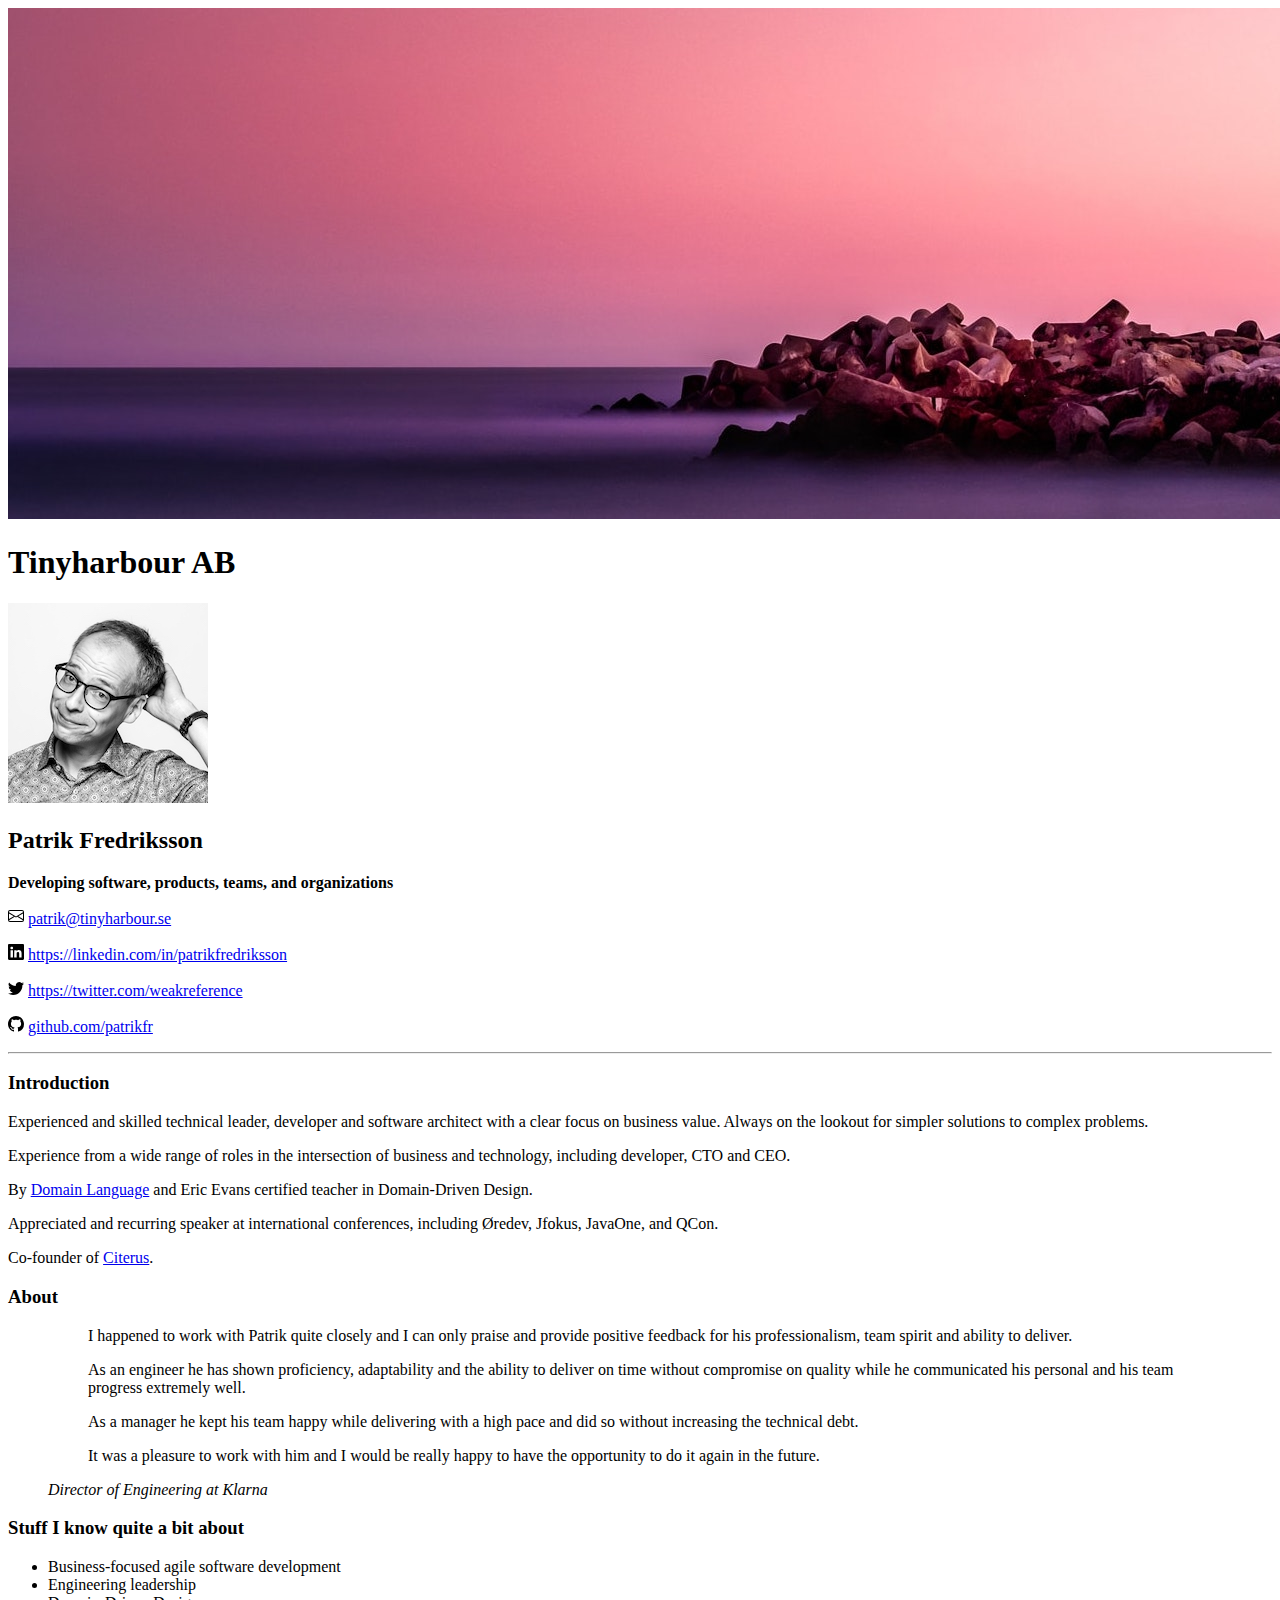
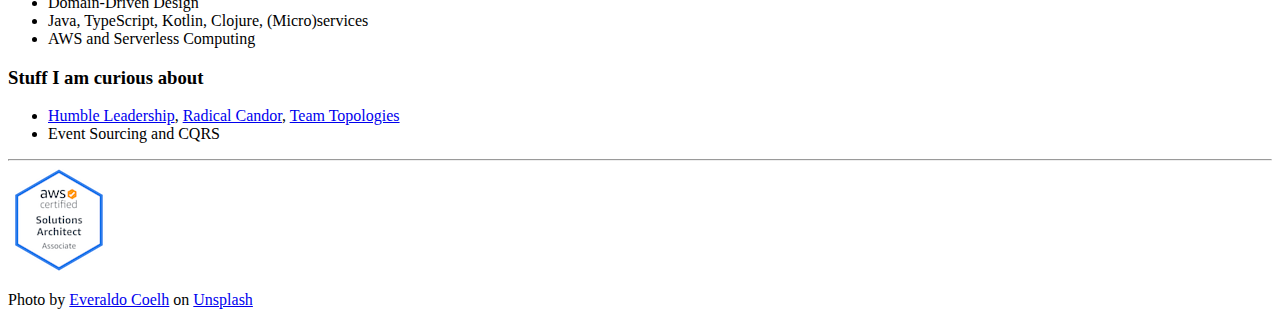
<file: index.html>
<!doctype html>
<html lang="en">
<head>
    <!-- Required meta tags -->
    <meta charset="utf-8">
    <meta name="viewport" content="width=device-width, initial-scale=1">
    <!-- Bootstrap CSS -->
    <link href="https://cdn.jsdelivr.net/npm/bootstrap@5.0.0-beta3/dist/css/bootstrap.min.css" rel="stylesheet"
          integrity="sha384-eOJMYsd53ii+scO/bJGFsiCZc+5NDVN2yr8+0RDqr0Ql0h+rP48ckxlpbzKgwra6" crossorigin="anonymous">

    <link rel="stylesheet" href="css/thweb.css">
    <link rel="icon" type="image/png" href="img/favicon.png">
    <title>Tinyharbour AB</title>
</head>
<body>
<div class="container-fluid">
    <div class="row">
        <div class="p-0 col-12">
            <img src="img/lighthouse-small.jpg" alt="Lighthouse" class="img-fluid"/>
        </div>
    </div>
    <div class="row">
        <div class="col">
        </div>
        <div class="col-sm-10  mt-5 mb-5">
            <h1 class="display-2">Tinyharbour AB</h1>
        </div>
        <div class="col"></div>
    </div>
    <div class="row">
        <div class="col"></div>
        <div class="col-sm-2">
            <img class="img-fluid" src="img/pfsq.jpg" alt="Patrik">
        </div>
        <div class="col-8">
            <h2>Patrik Fredriksson</h2>
            <p><strong class="text-muted">Developing software, products, teams, and organizations</strong></p>
            <p class="m-1">
                <nobr>
                    <svg xmlns="http://www.w3.org/2000/svg" width="16" height="16" fill="currentColor"
                         class="bi bi-envelope" viewBox="0 0 16 16">
                        <path d="M0 4a2 2 0 0 1 2-2h12a2 2 0 0 1 2 2v8a2 2 0 0 1-2 2H2a2 2 0 0 1-2-2V4zm2-1a1 1 0 0 0-1 1v.217l7 4.2 7-4.2V4a1 1 0 0 0-1-1H2zm13 2.383-4.758 2.855L15 11.114v-5.73zm-.034 6.878L9.271 8.82 8 9.583 6.728 8.82l-5.694 3.44A1 1 0 0 0 2 13h12a1 1 0 0 0 .966-.739zM1 11.114l4.758-2.876L1 5.383v5.73z"/>
                    </svg>
                    <a class="link-secondary" href="mailto:patrik@tinyharbour.se">patrik@tinyharbour.se</a></nobr>
            </p>
            <p class="m-1">
                <nobr>
                    <svg xmlns="http://www.w3.org/2000/svg" width="16" height="16" fill="currentColor"
                         class="bi bi-linkedin" viewBox="0 0 16 16">
                        <path d="M0 1.146C0 .513.526 0 1.175 0h13.65C15.474 0 16 .513 16 1.146v13.708c0 .633-.526 1.146-1.175 1.146H1.175C.526 16 0 15.487 0 14.854V1.146zm4.943 12.248V6.169H2.542v7.225h2.401zm-1.2-8.212c.837 0 1.358-.554 1.358-1.248-.015-.709-.52-1.248-1.342-1.248-.822 0-1.359.54-1.359 1.248 0 .694.521 1.248 1.327 1.248h.016zm4.908 8.212V9.359c0-.216.016-.432.08-.586.173-.431.568-.878 1.232-.878.869 0 1.216.662 1.216 1.634v3.865h2.401V9.25c0-2.22-1.184-3.252-2.764-3.252-1.274 0-1.845.7-2.165 1.193v.025h-.016a5.54 5.54 0 0 1 .016-.025V6.169h-2.4c.03.678 0 7.225 0 7.225h2.4z"/>
                    </svg>
                    <a class="link-secondary" href="https://linkedin.com/in/patrikfredriksson">https://linkedin.com/in/patrikfredriksson</a>
                </nobr>
            </p>
            <p class="m-1">
                <nobr>
                    <svg xmlns="http://www.w3.org/2000/svg" width="16" height="16" fill="currentColor"
                         class="bi bi-twitter"
                         viewBox="0 0 16 16">
                        <path d="M5.026 15c6.038 0 9.341-5.003 9.341-9.334 0-.14 0-.282-.006-.422A6.685 6.685 0 0 0 16 3.542a6.658 6.658 0 0 1-1.889.518 3.301 3.301 0 0 0 1.447-1.817 6.533 6.533 0 0 1-2.087.793A3.286 3.286 0 0 0 7.875 6.03a9.325 9.325 0 0 1-6.767-3.429 3.289 3.289 0 0 0 1.018 4.382A3.323 3.323 0 0 1 .64 6.575v.045a3.288 3.288 0 0 0 2.632 3.218 3.203 3.203 0 0 1-.865.115 3.23 3.23 0 0 1-.614-.057 3.283 3.283 0 0 0 3.067 2.277A6.588 6.588 0 0 1 .78 13.58a6.32 6.32 0 0 1-.78-.045A9.344 9.344 0 0 0 5.026 15z"/>
                    </svg>
                    <a class="link-secondary"
                       href="https://twitter.com/weakreference">https://twitter.com/weakreference</a></nobr>
            </p>
            <p class="m-1">
                <nobr>
                    <svg xmlns="http://www.w3.org/2000/svg" width="16" height="16" fill="currentColor"
                         class="bi bi-github"
                         viewBox="0 0 16 16">
                        <path d="M8 0C3.58 0 0 3.58 0 8c0 3.54 2.29 6.53 5.47 7.59.4.07.55-.17.55-.38 0-.19-.01-.82-.01-1.49-2.01.37-2.53-.49-2.69-.94-.09-.23-.48-.94-.82-1.13-.28-.15-.68-.52-.01-.53.63-.01 1.08.58 1.23.82.72 1.21 1.87.87 2.33.66.07-.52.28-.87.51-1.07-1.78-.2-3.64-.89-3.64-3.95 0-.87.31-1.59.82-2.15-.08-.2-.36-1.02.08-2.12 0 0 .67-.21 2.2.82.64-.18 1.32-.27 2-.27.68 0 1.36.09 2 .27 1.53-1.04 2.2-.82 2.2-.82.44 1.1.16 1.92.08 2.12.51.56.82 1.27.82 2.15 0 3.07-1.87 3.75-3.65 3.95.29.25.54.73.54 1.48 0 1.07-.01 1.93-.01 2.2 0 .21.15.46.55.38A8.012 8.012 0 0 0 16 8c0-4.42-3.58-8-8-8z"/>
                    </svg>
                    <a class="link-secondary" href="https://github.com/patrikfr">github.com/patrikfr</a></nobr>
            </p>
        </div>
        <div class="col-sm"></div>
    </div>
    <div class="row">
        <div class="col">
        </div>
        <div class="col-sm-10">
            <hr/>
        </div>
        <div class="col">
        </div>
    </div>
    <div class="row">
        <div class="col">
        </div>
        <div class="col-sm-4">
            <h3>Introduction</h3>
            <p class="mb-2">Experienced and skilled technical leader, developer and software architect with a clear
                focus on business value. Always on the lookout for simpler solutions to complex problems.</p>
            <p class="mb-2">Experience from a wide range of roles in the intersection of business and technology,
                including developer, CTO and CEO.</p>
            <p class="mb-2">By <a class="link-secondary" href="https://www.domainlanguage.com/">Domain Language</a> and
                Eric Evans certified teacher in Domain-Driven Design.</p>
            <p class="mb-2">Appreciated and recurring speaker at international conferences, including Øredev, Jfokus,
                JavaOne, and QCon.</p>
            <p class="mb-2">Co-founder of <a class="link-secondary" href="https://www.citerus.se/">Citerus</a>.</p>

            <h3 class="mt-5">About</h3>
            <figure class="bg-light p-3">
                <blockquote class="blockquote">
                    <p class="fst-italic">I happened to work with Patrik quite closely and I can only praise and provide
                        positive feedback for his professionalism, team spirit and ability to deliver.</p>
                    <p class="fst-italic">As an engineer he has shown proficiency, adaptability and the ability to
                        deliver on time without compromise on quality while he communicated his personal and his team
                        progress extremely well.</p>
                    <p class="fst-italic">As a manager he kept his team happy while delivering with a high pace and did
                        so without increasing the technical debt.</p>
                    <p class="fst-italic">It was a pleasure to work with him and I would be really happy to have the
                        opportunity to do it again in the future.</p>
                </blockquote>
                <figcaption class="blockquote-footer">
                    <cite title="Director of Engineering at Klarna">Director of Engineering at Klarna</cite>
                </figcaption>
            </figure>
        </div>
        <div class="col-sm-2"></div>
        <div class="col-sm-4">
            <h3>Stuff I know quite a bit about</h3>
            <ul>
                <li class="mb-1">Business-focused agile software development</li>
                <li class="mb-1">Engineering leadership</li>
                <li class="mb-1">Domain-Driven Design</li>
                <li class="mb-1">Java, TypeScript, Kotlin, Clojure, (Micro)services</li>
                <li class="mb-1">AWS and Serverless Computing</li>
            </ul>
            <h3 class="mt-5">Stuff I am curious about</h3>
            <ul>
                <li class="mb-1"><a class="link-secondary"
                                    href="https://www.penguinrandomhouse.com/series/HHS/the-humble-leadership-series">Humble
                    Leadership</a>, <a class="link-secondary" href="https://www.radicalcandor.com/">Radical Candor</a>,
                    <a class="link-secondary" href="https://teamtopologies.com/">Team Topologies</a></li>
                <li class="mb-1">Event Sourcing and CQRS</li>
            </ul>
        </div>
        <div class="col">
        </div>
    </div>
    <div class="row">
        <div class="col">
        </div>
        <div class="col-sm-10">
            <hr/>
        </div>
        <div class="col">
        </div>
    </div>
    <div class="row">
        <div class="col">
        </div>
        <div class="col-sm-5">
            <a target="_blank" href="https://www.credly.com/badges/eb2aaa71-1d01-4866-9ed7-e8159c9b4f7f/public_url"><img
                    class="pt-2 pb-2" src="img/aws-saa-c02.png" alt="AWS SAA-C02"/></a>
        </div>
        <div class="col-sm-1"></div>
        <div class="col-sm-4 pt-2">
            <p class="text-muted fst-italic text-end">
                Photo by <a class="link-secondary"
                            href="https://unsplash.com/@_everaldo?utm_source=unsplash&utm_medium=referral&utm_content=creditCopyText">Everaldo
                Coelh</a> on <a class="link-secondary"
                                href="https://unsplash.com/s/photos/lighthouse?utm_source=unsplash&utm_medium=referral&utm_content=creditCopyText">Unsplash</a>
            </p>
        </div>
        <div class="col">
        </div>
    </div>
</div>

<!-- Optional JavaScript; choose one of the two! -->

<!-- Option 1: Bootstrap Bundle with Popper -->
<script src="https://cdn.jsdelivr.net/npm/bootstrap@5.0.0-beta3/dist/js/bootstrap.bundle.min.js"
        integrity="sha384-JEW9xMcG8R+pH31jmWH6WWP0WintQrMb4s7ZOdauHnUtxwoG2vI5DkLtS3qm9Ekf"
        crossorigin="anonymous"></script>
</body>
</html>
</file>
<file: css/thweb.css>
.blockquote {
    font-size: 1rem;
}
.medium-stories {
    background-color: #FFFFFF;
}

.medium-stories-heading {
    font-family: Hind, sans-serif;
    color: rgba(0, 0, 0, 0.9);
    font-size: 22px;
    font-weight: 400;
    letter-spacing: .3px;
    line-height: 1.5rem;
    -moz-osx-font-smoothing: grayscale
}

.medium-link {
    text-decoration-line: none;
    color: rgba(0, 0, 0, 0.5);
}

.medium-stories-heading-trailing {
    font-size: 14px;
    font-weight: 300;
    letter-spacing: .3px;
    line-height: 1.5rem;
    text-decoration-line: none;
    color: rgba(0, 0, 0, 0.5);
    -moz-osx-font-smoothing: grayscale
}

.medium-widget-article__row {
    margin-right: -10px !important;
}
</file>
